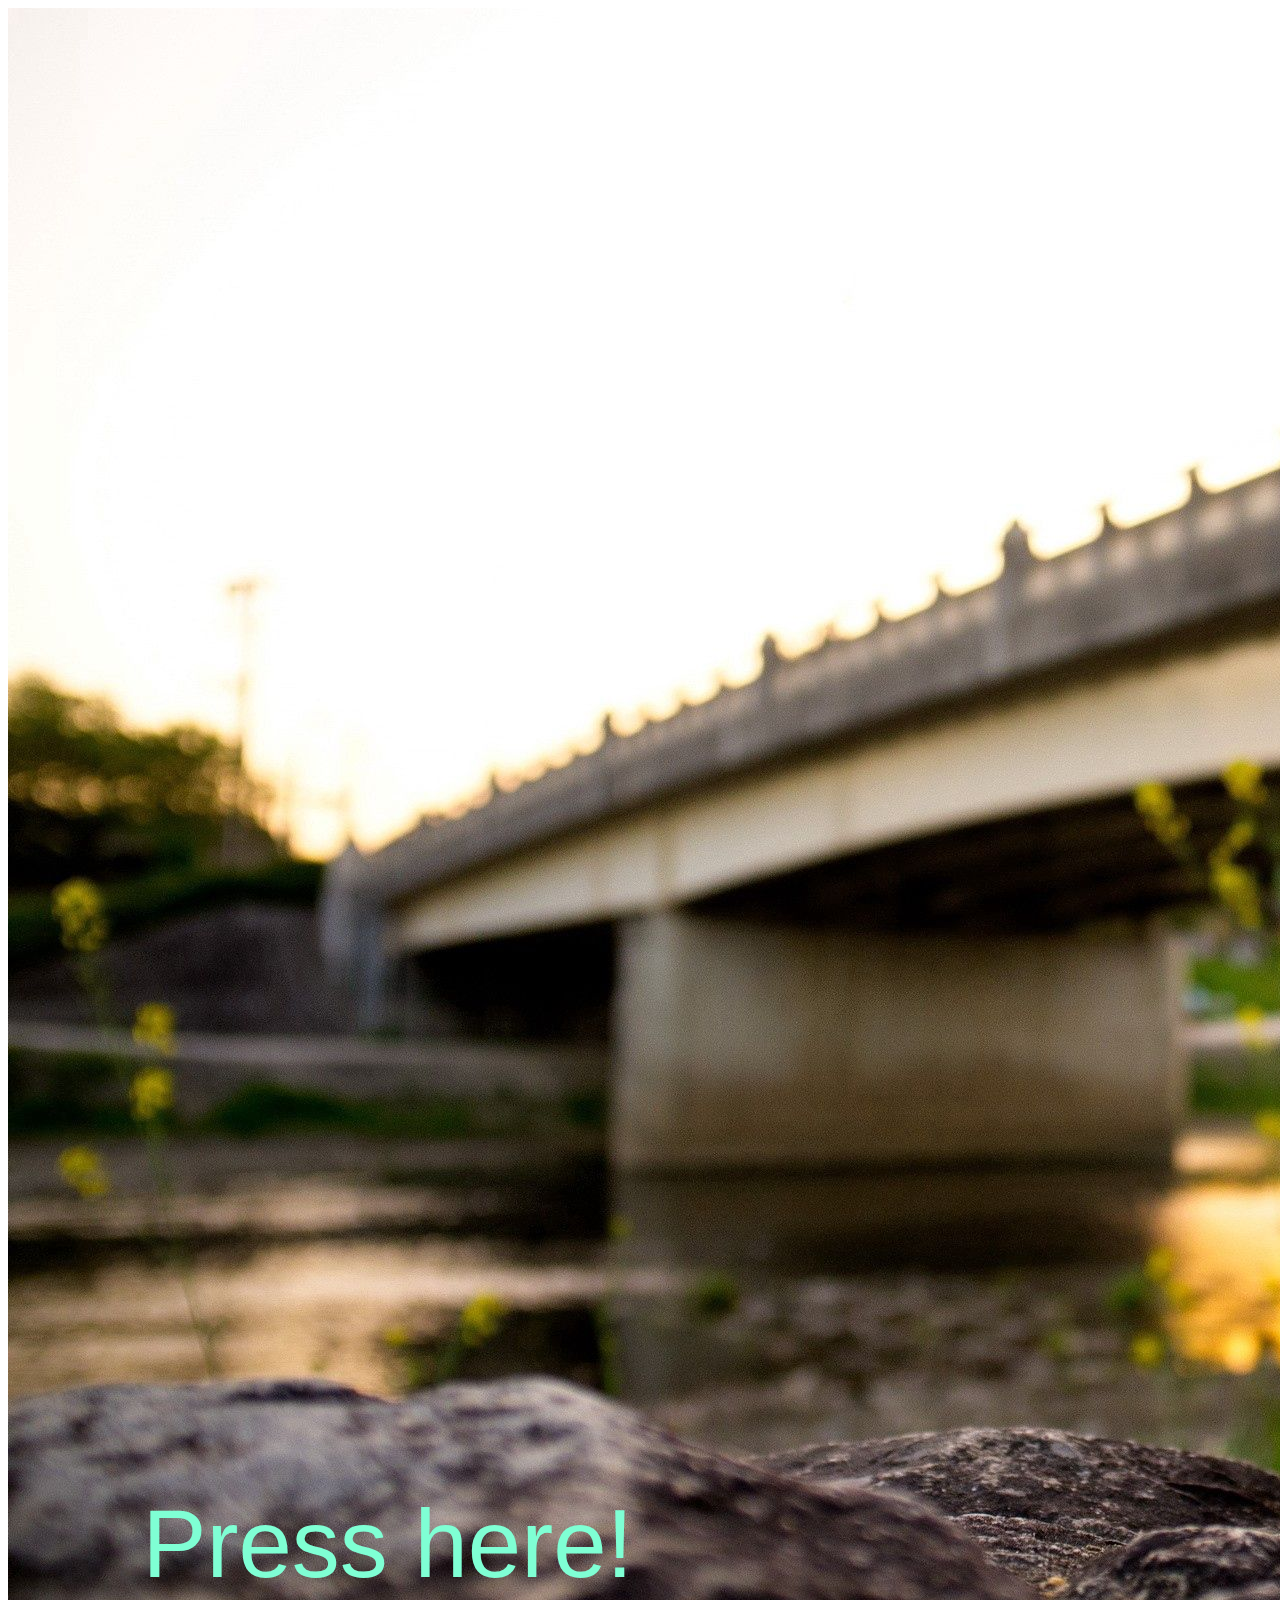
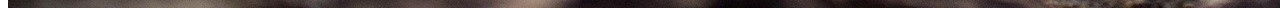
<file: Task1/index.html>
<!DOCTYPE html>
<html lang="en">
<head>
    <meta charset="UTF-8">
    <meta http-equiv="X-UA-Compatible" content="IE=edge">
    <link rel="stylesheet" href="./assets/styles/style.css">
    <link rel="icon" href="https://cdn-icons-png.flaticon.com/512/3468/3468377.png">
    <meta name="viewport" content="width=device-width, initial-scale=1.0">
    <title>Greetings</title>
</head>
<body>
    <div class="cat_wrap">
        <img class="cat" src="./assets/img/cat.jpeg" alt="Kotek">
            <button class="cat__hello" onClick='hello()'>Press here!</button>
    </div>
    <script src="script.js"></script>
</body>
</html>
</file>
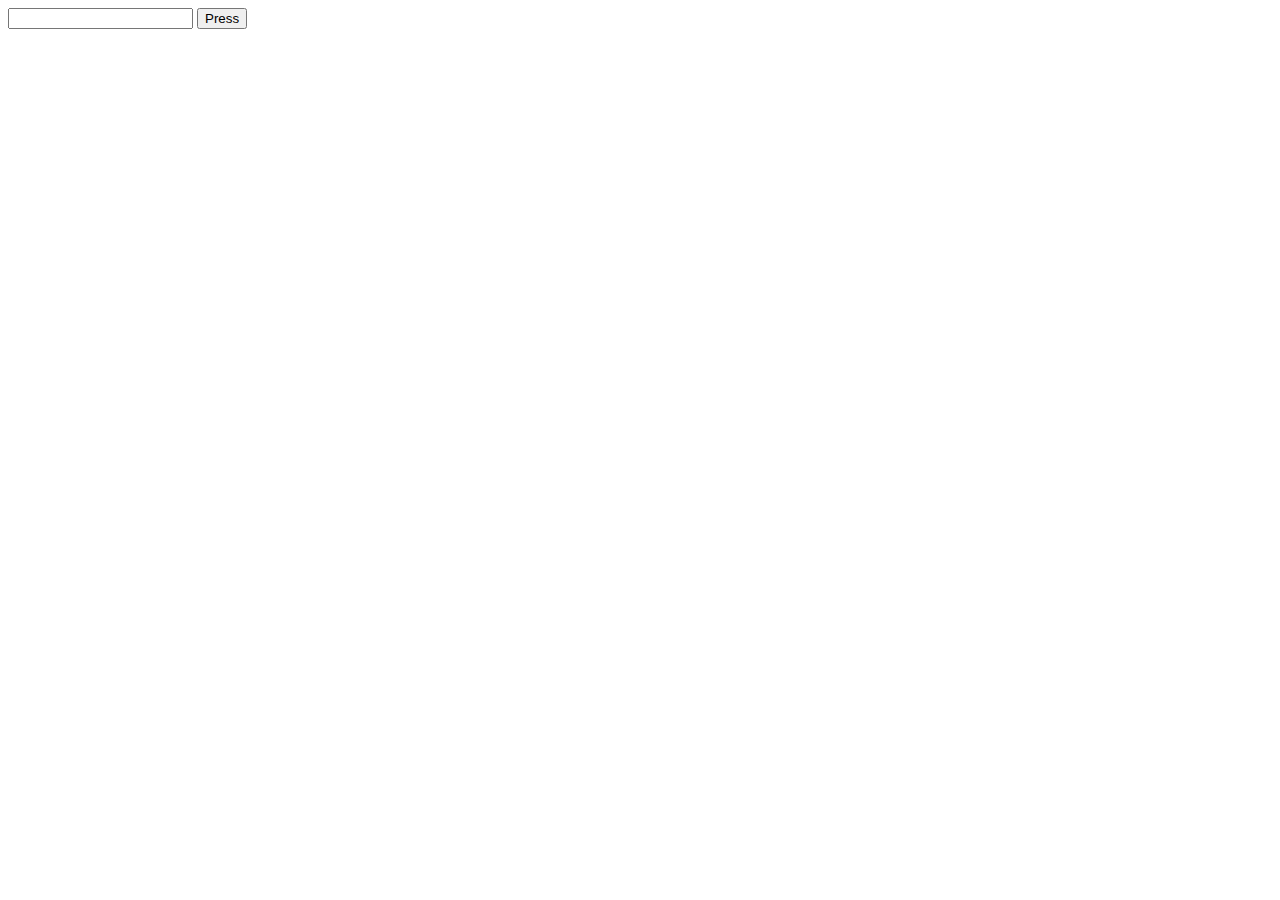
<file: Week2/index.html>
<!DOCTYPE html>
<html lang="en">
<head>
    <meta charset="UTF-8">
    <meta http-equiv="X-UA-Compatible" content="IE=edge">
    <meta name="viewport" content="width=device-width, initial-scale=1.0">
    <title>Document</title>
</head>
<body>
    <input type="text" class="age">
    <button type="button" onClick="showAge()">Press</button>  
    <div id="result"></div>
    <script>
        function showAge(){
            let text = document.querySelector('.age').value;
            document.getElementById('result').innerHTML = text; //write new info in some node
        }
    </script>  
</body>
</html>
</file>
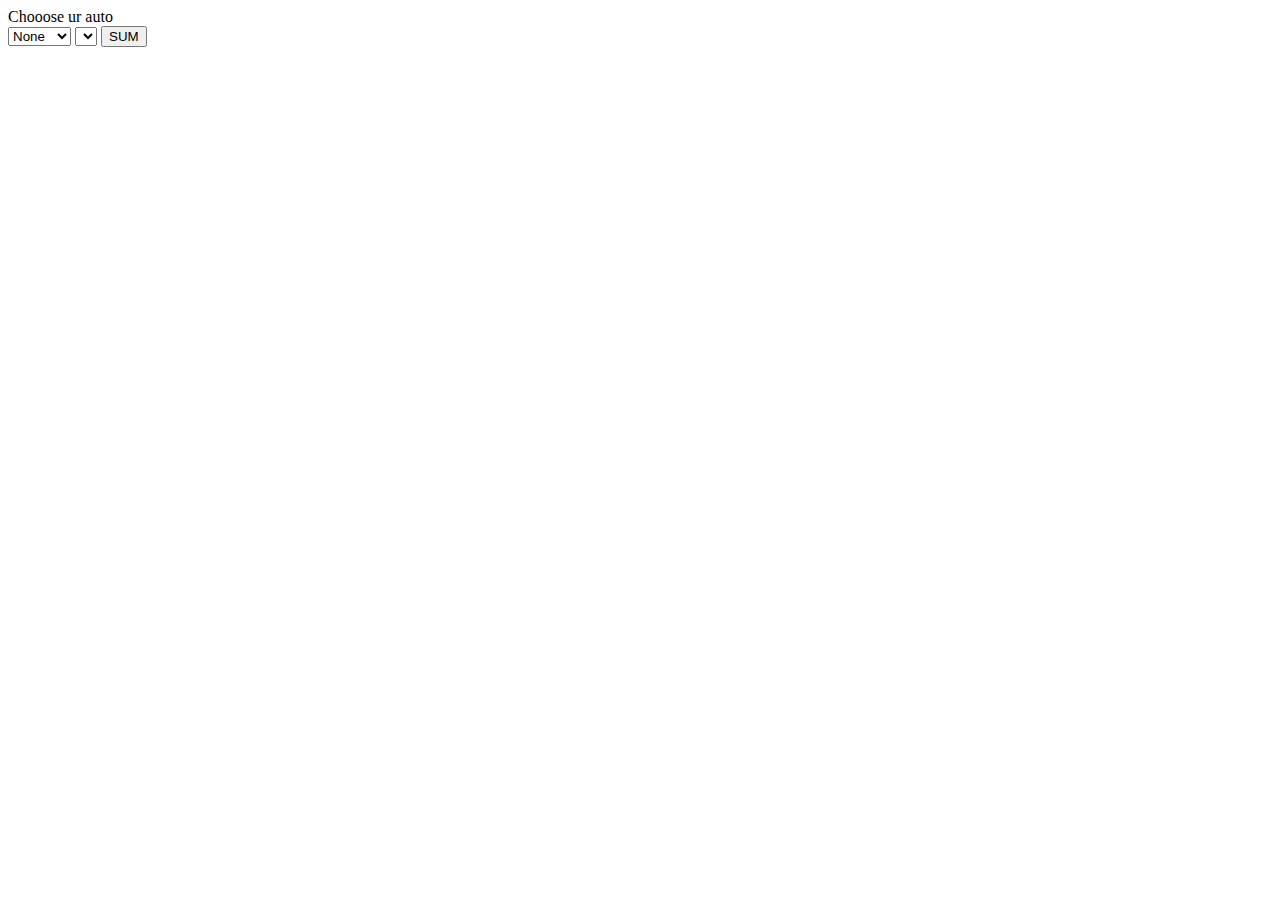
<file: Week16/task1-3/index.html>
<!DOCTYPE html>
<html lang="en">
<head>
    <meta charset="UTF-8">
    <meta http-equiv="X-UA-Compatible" content="IE=edge">
    <meta name="viewport" content="width=device-width, initial-scale=1.0">
    <title>Document</title>
</head>
<body>
    <div class="container">
        <div>Chooose ur auto</div>
        <select id="brands" onChange="selectBrand()">
            <option value="0">None</option>
            <option value="100">Jigul</option>
            <option value="300">Audi</option>
            <option value="400">Kia</option>
            <option value="500">Nissan</option>
        </select>
        <select id="models"></select>
        <button onclick="getSum()">SUM</button>
        <div class="result"></div>
    </div>
    <script src="index.js"></script>
</body>
</html>
</file>
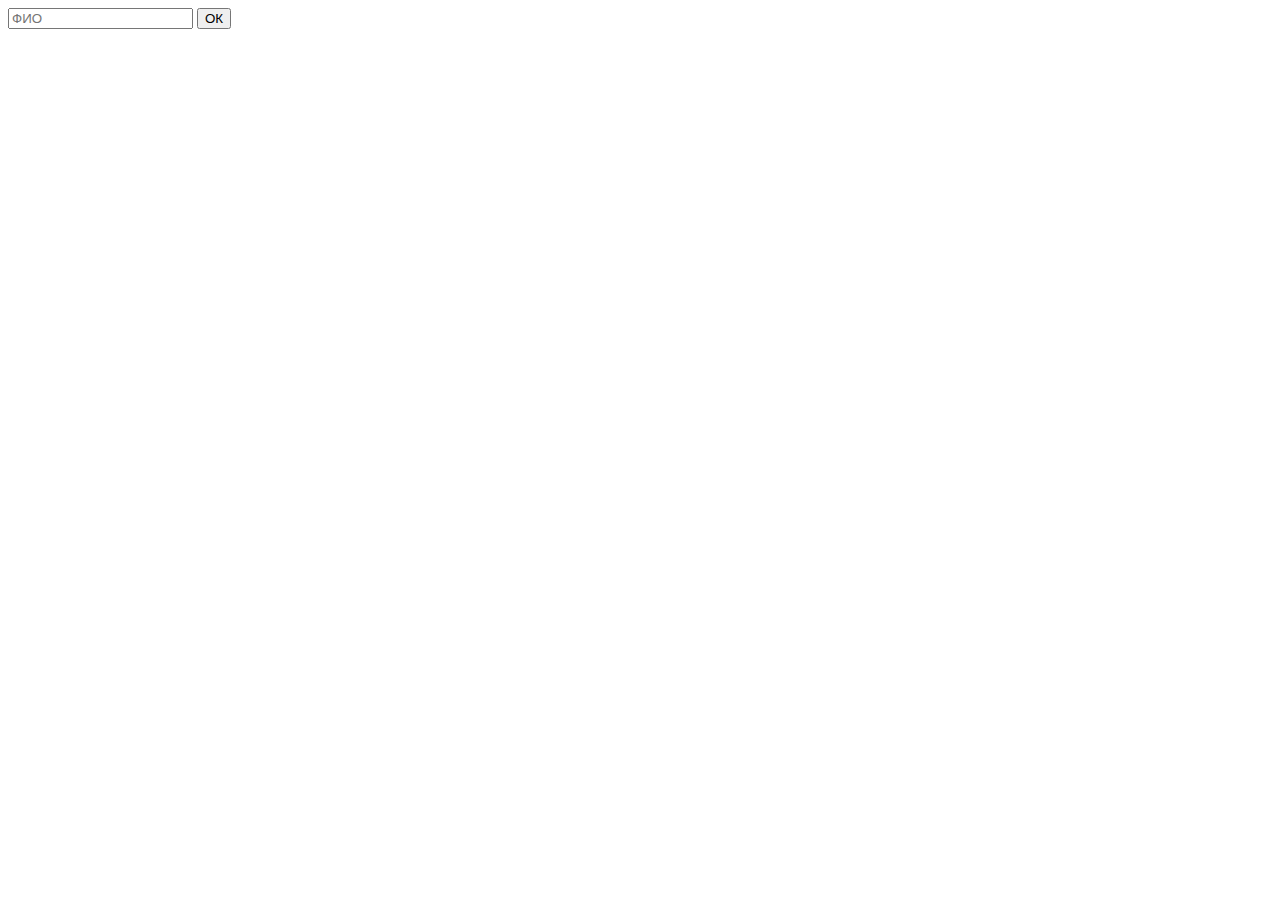
<file: Week17/task1/index.html>
<!DOCTYPE html>
<html lang="en">
<head>
    <meta charset="UTF-8">
    <meta http-equiv="X-UA-Compatible" content="IE=edge">
    <meta name="viewport" content="width=device-width, initial-scale=1.0">
    <title>Document</title>
</head>
<body>
    <input type="text" placeholder="ФИО">
    <button onclick="OkName()">ОК</button>
    <div id="lastname"></div>
    <div id="name"></div>
    <div id="patronimic"></div>
    <script src="./index.js"></script>
</body>
</html>
</file>
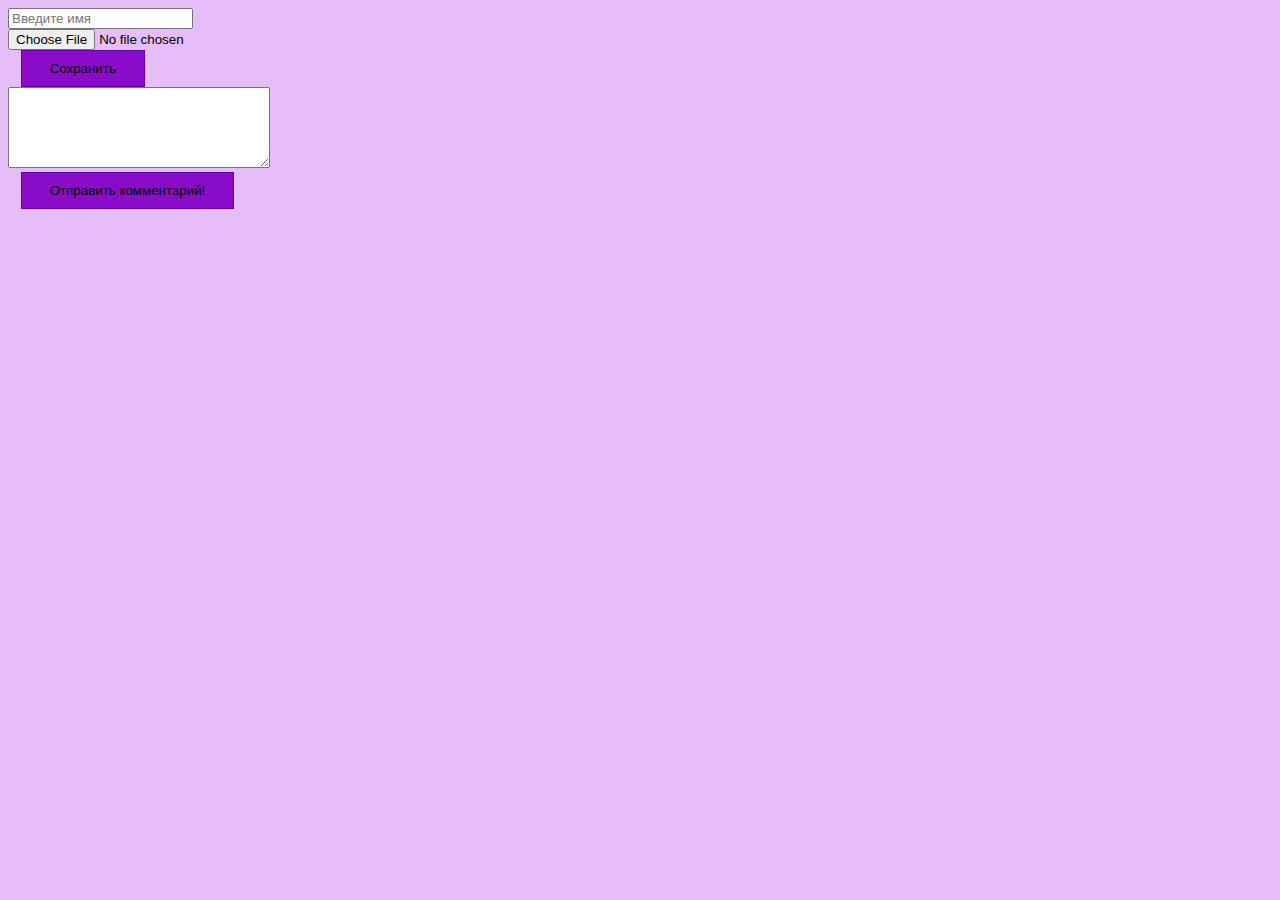
<file: Week17/task2/index.html>
<!DOCTYPE html>
<html lang="en">
<head>
    <meta charset="UTF-8">
    <meta http-equiv="X-UA-Compatible" content="IE=edge">
    <meta name="viewport" content="width=device-width, initial-scale=1.0">
    <link rel="stylesheet" href="./style.css">
    <title>Document</title>
</head>
<body>
    <div class="container">
        <section class="cont_messages"></section>
        <div>
            <input type="text" placeholder="Введите имя" name="author" id="author" value="" class="inputs">
        </div>
        <div>
            <input type="file" placeholder="Загрузите аватар" name="ava" id="ava" value="" class="inputs">
        </div>
        <button onclick="save()">Сохранить</button>
        <div class="input">
            <textarea id="comment" cols="30" rows="5"></textarea>
        <label for="comment"></label>
        <button class="sendMessage" onmouseover="checkAll()" onclick="sendComment()">Отправить комментарий!</button>
        </div>
    </div>
    <script src="./index.js"></script>
</body>
</html>
</file>
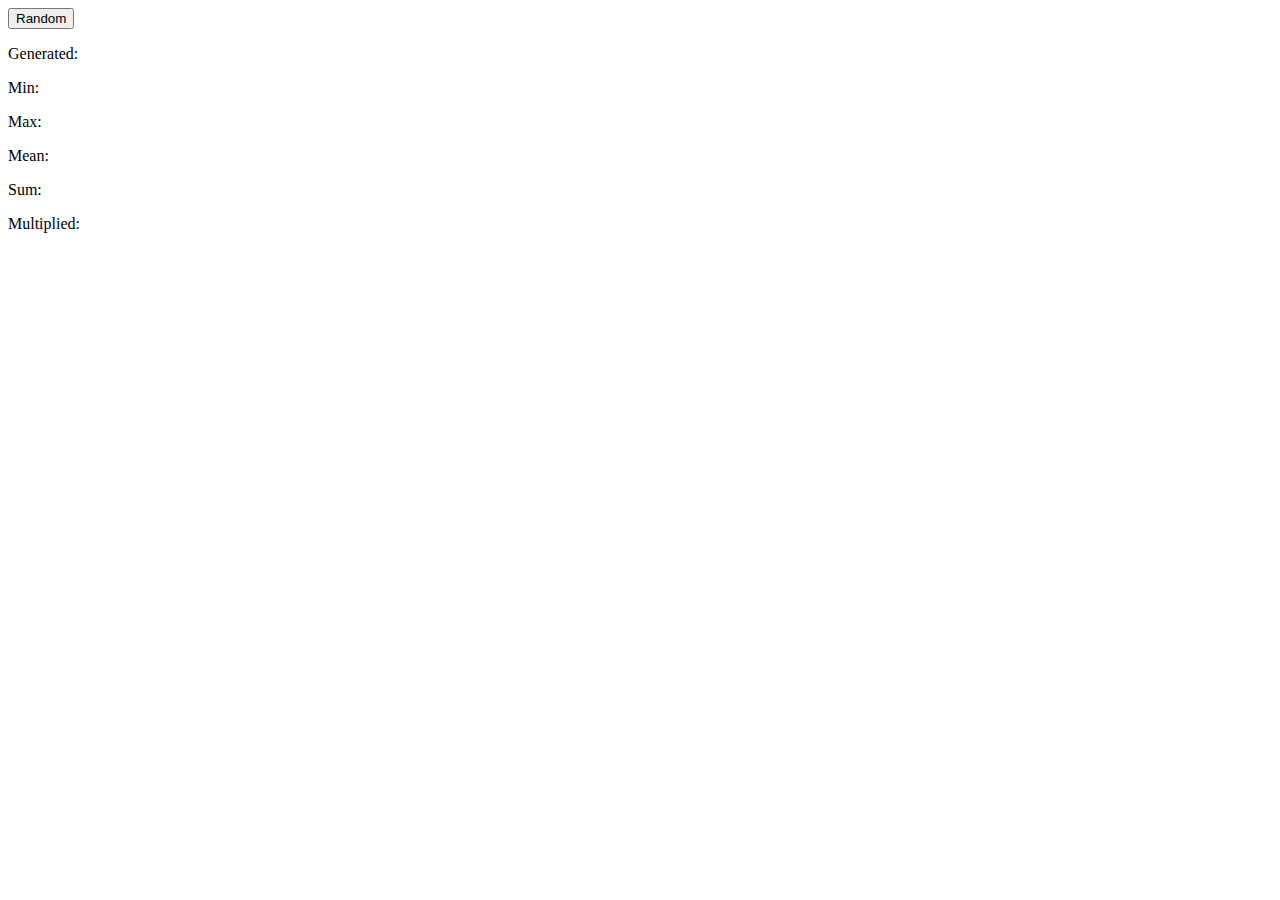
<file: Week17/task4/index.html>
<!DOCTYPE html>
<html lang="en">
<head>
    <meta charset="UTF-8">
    <meta http-equiv="X-UA-Compatible" content="IE=edge">
    <meta name="viewport" content="width=device-width, initial-scale=1.0">
    <title>Document</title>
</head>
<body>
        <!--     Сделайте генератор 10 случайных чисел (по нажатию на кнопку) в диапазоне от
    -10 до 10 и найдите среди них минимальное, максимальное и среднее
    арифметическое, а также сумму и произведение всех этих чисел. В этой задаче
    вам понадобятся массивы и циклы. -->
    <button class="randomNumbers" onclick="randomiseNumbers()">Random</button>
    <div>
      <p class="result">Generated:</p>
      <p class="min">Min:</p>
      <p class="max">Max:</p>
      <p class="arithmetic">Mean:</p>
      <p class="sum">Sum:</p>
      <p class="mult">Multiplied:</p>
    </div>

    <script src="./index.js"></script>
</body>
</html>
</file>
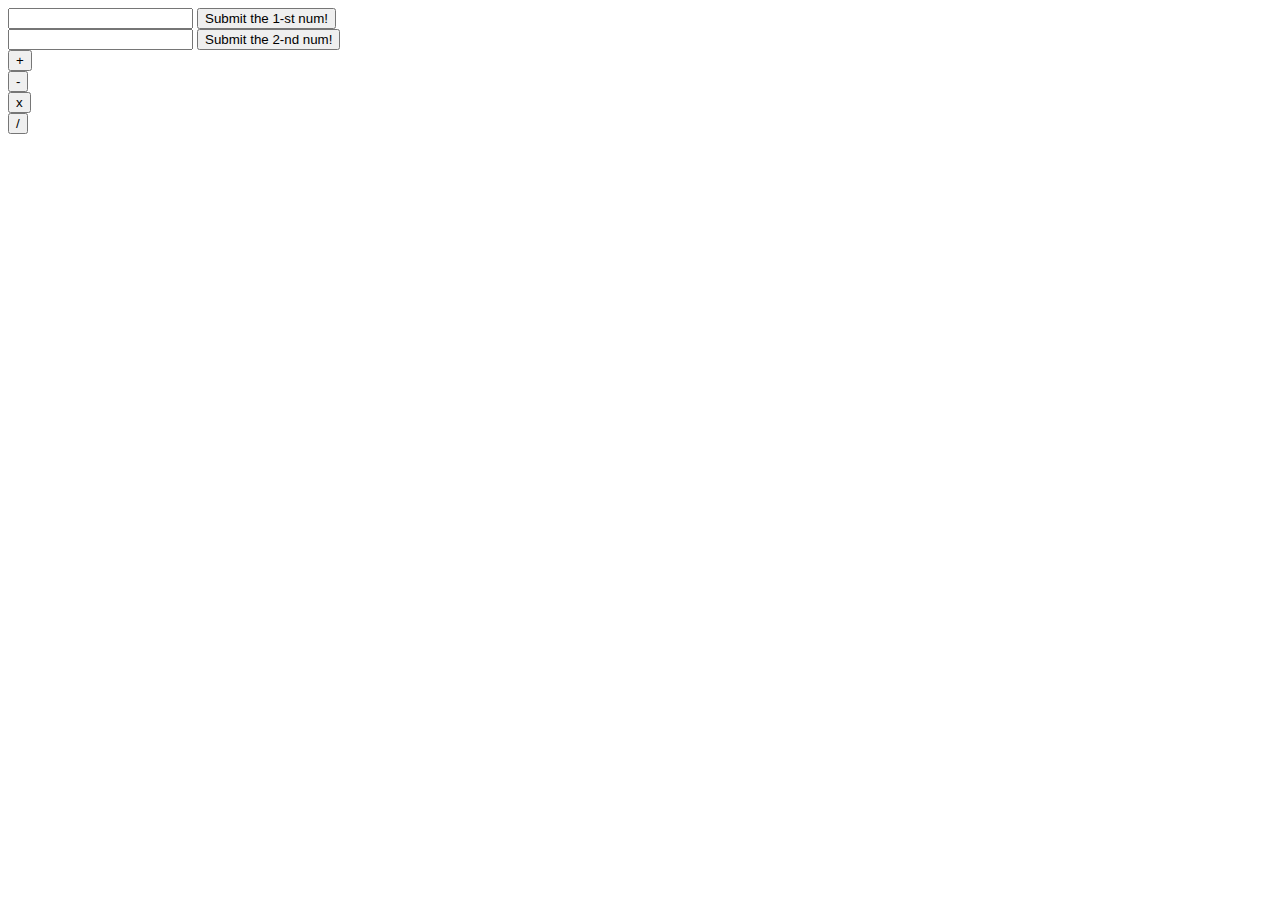
<file: Week2/Task1/index.html>
<!DOCTYPE html>
<html lang="en">
<head>
    <meta charset="UTF-8">
    <meta http-equiv="X-UA-Compatible" content="IE=edge">
    <meta name="viewport" content="width=device-width, initial-scale=1.0">
    <link rel="stylesheet" href="./assets/styles/style.css">
    <link rel="icon" href="https://cdn-icons-png.flaticon.com/512/3468/3468377.png">
    <title>CalcIt</title>
</head>
<body>
    <input type="number1" class="num-first">
    <button type="button" onclick="InputFirstNum()">Submit the 1-st num!</button>  
    <div id="num-first-result" class="div-item" onclick="ChangeColor()"></div>
    <input type="number2" class="num-sec">
    <button type="button" onclick="InputSecNum()">Submit the 2-nd num!</button>  
    <div id="num-sec-result" class="div-item" onclick="select(this)"></div>
    <button type="button" onclick="plus()">+</button>
    <div id="num-sum-result" class="div-item" onclick="select(this)"></div>
    <button type="button" onclick="min()">-</button>
    <div id="num-min-result" class="div-item" onclick="ChangeColor()"></div>
    <button type="button" onclick="mult()">x</button>
    <div id="num-mult-result" class="div-item" onclick="select(this)"></div>
    <button type="button" onclick="divide()">/</button>
    <div id="num-divide-result" class="div-item" onclick="ChangeColor()"></div>
    <script src="script.js"></script> 
</body>
</html>
</file>
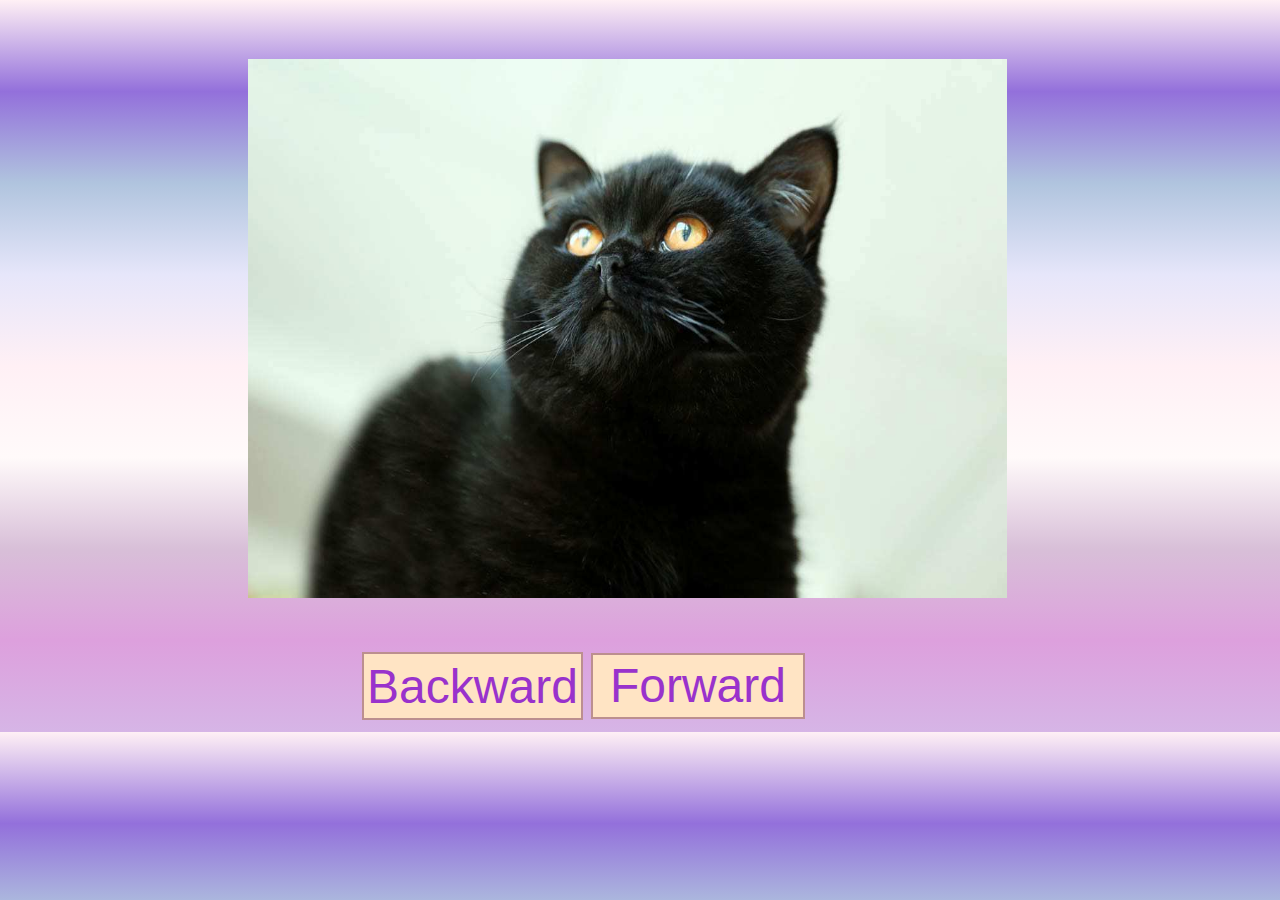
<file: Week2/Task2/index.html>
<!DOCTYPE html>
<html lang="en">
<head>
    <meta charset="UTF-8">
    <meta http-equiv="X-UA-Compatible" content="IE=edge">
    <meta name="viewport" content="width=device-width, initial-scale=1.0">
    <link rel="stylesheet" href="./assets/styles/style.css">
    <link rel="icon" href="https://cdn-icons-png.flaticon.com/512/1818/1818405.png">
</head>
<body>
    <div class="wrapper">
        <img src="./assets/img/cat.jpg" name="purr" width="60%" id="catImage" alt="Cute cats & kittens" onclick="ChangeMeBackward()"><br>
        <div id="change-back" class="div-change-back">
            <button type="button" class="div-change-back__button" onclick="ChangeMeBackward()">Backward</button>
        </div>
        <div id="change-back" class="div-change-forw">
            <button type="button" class="div-change-forw__button" onclick="ChangeMeForward()">Forward</button>
        </div>
    </div>
    <script src="scriptSecMode.js"></script>  
</body>
</html>
</file>
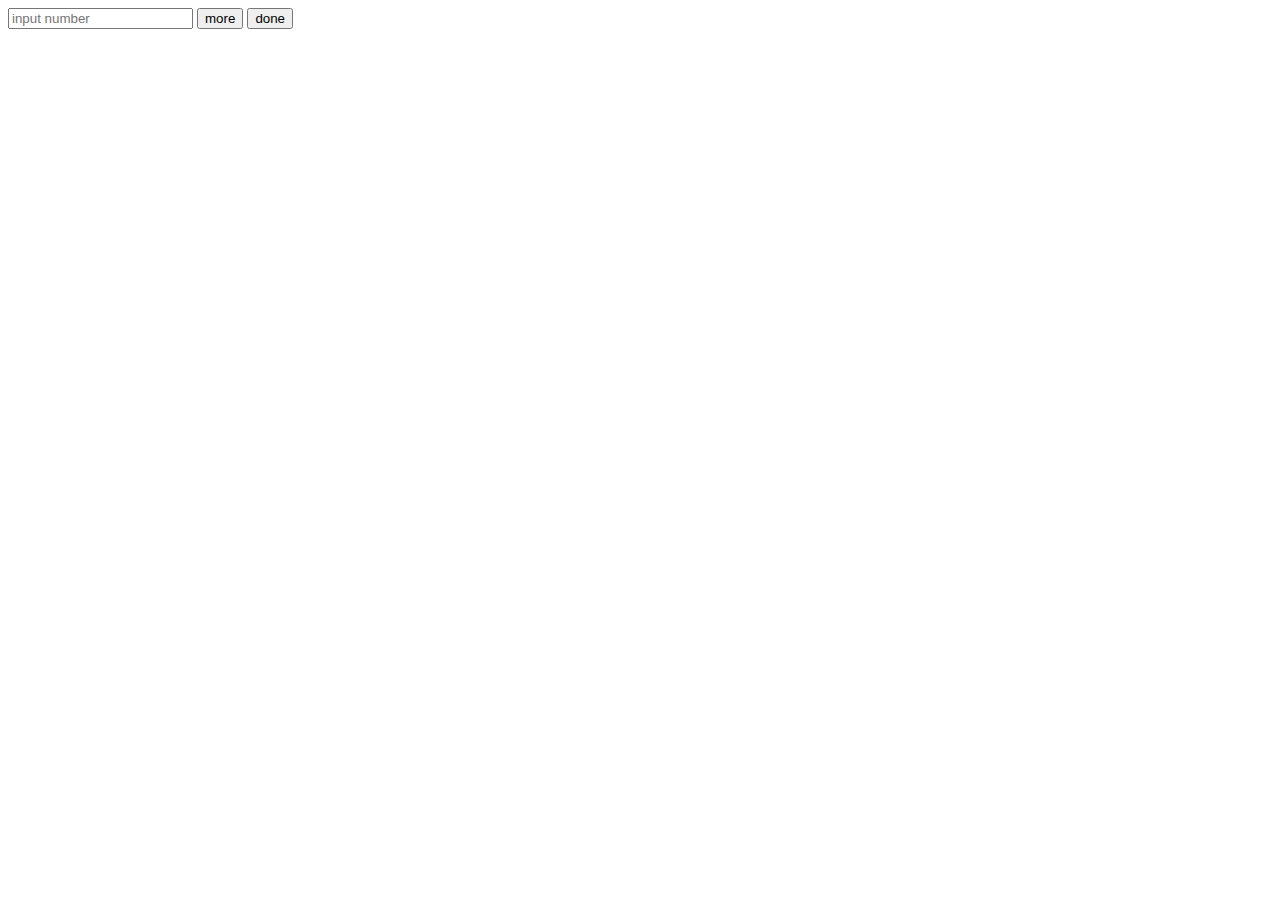
<file: Week16/task1-3/taskCalc/index.html>
<!DOCTYPE html>
<html lang="en">
<head>
    <meta charset="UTF-8">
    <meta http-equiv="X-UA-Compatible" content="IE=edge">
    <meta name="viewport" content="width=device-width, initial-scale=1.0">
    <title>Document</title>
</head>
<body>
    <div class = "block1">
        <input
        class = "inputNumber" placeholder="input number" id="input_num">
        <button class="oneMore" onclick="addOne()">more</button>
        <button class="ready" onclick="getSum()">done</button>
    </div>
    <div class="error"></div>
    <div class="block2">
        <div class="result"></div>
        <div class="sum"></div>
    </div>
    <script src="index.js"></script>
</body>
</html>
</file>
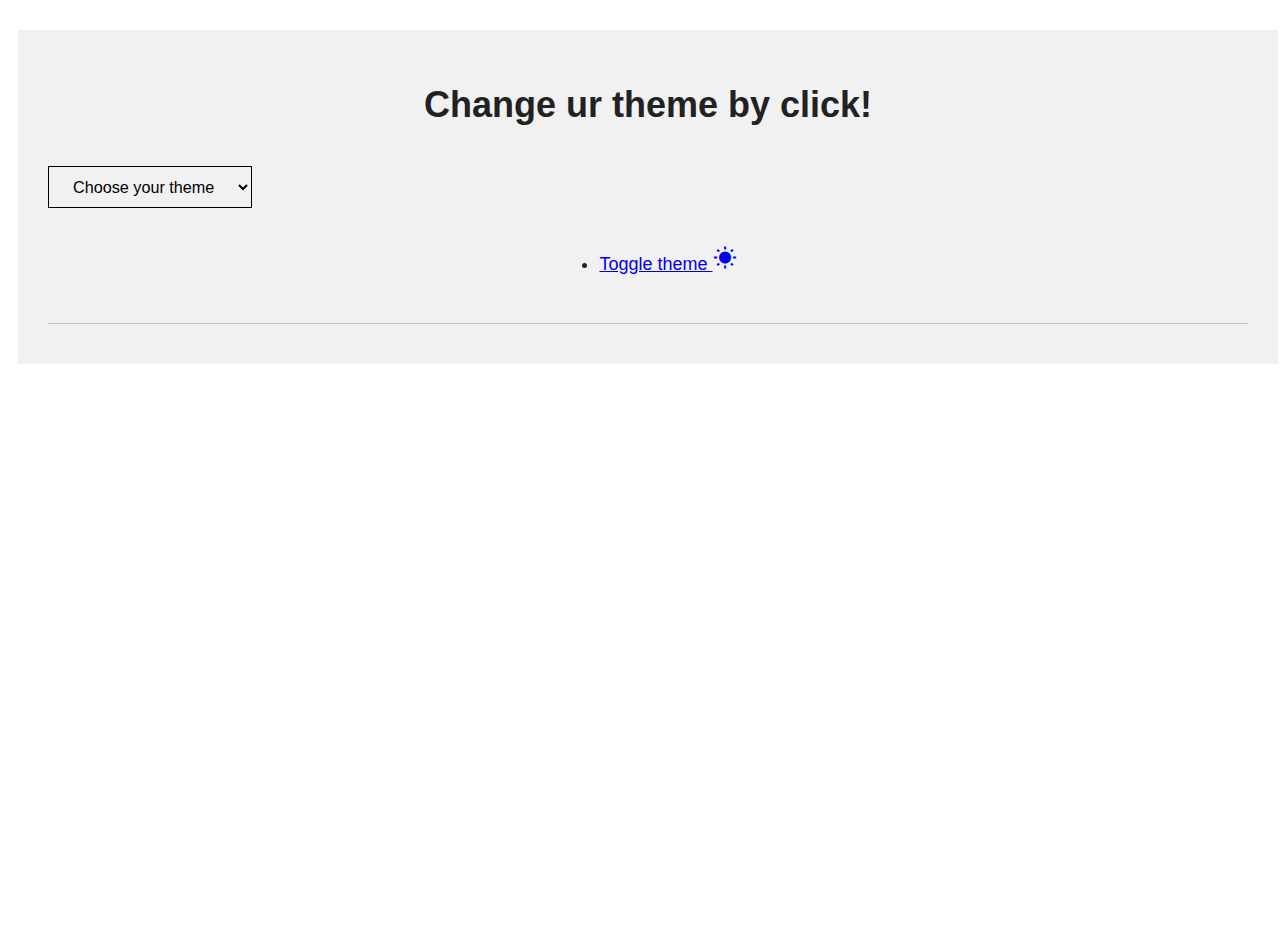
<file: Week2/Week3/Task 3/index.html>
<!DOCTYPE html>
<html lang="en">
<head>
    <meta charset="UTF-8">
    <meta http-equiv="X-UA-Compatible" content="IE=edge">
    <meta name="viewport" content="width=device-width, initial-scale=1.0">
    <link rel="stylesheet" href="./assets/styles/style.css">
    <link rel="shortcut icon" href="./favicon.ico" type="image/x-icon">
    <link href="https://fonts.googleapis.com/icon?family=Material+Icons" rel="stylesheet">
    <link rel="icon" href="https://cdn-icons-png.flaticon.com/512/3468/3468377.png">
    <title>Change ur theme!</title>
</head>
<body>
        <div class="container">
              <h1> Change ur theme by click!</h1>
              <select name="theme" id="theme" onchange="show()">
                  <option disabled selected="selected">Choose your theme</option>
                  <option value="light">Light</option>
                  <option value="blue">Blue</option>
                  <option value="dark">Dark</option>
              </select>
            <div class="section gallery">
                <ul><li>
                    <a href="#" class="themetoggle">
                        Toggle theme 
                        <span class="material-icons">wb_sunny</span></a></li></ul>
            </div>
        </div>
    <script src="./index.js"></script>
</body>
</html>
</file>
<file: Task1/assets/styles/style.css>
.cat__hello {
        display: flex;
        justify-content: flex-start;
        align-items: flex-start;
        margin-top: -10%;
        margin-left: 10%;
        font-size: 6em;
        color:aquamarine; 
        list-style: none;
    }
    .cat{
        z-index: -1000;
    }
</file>
<file: Week17/task2/style.css>
body {
    margin-bottom: 20px;
    font-family: Arial, Helvetica, sans-serif;
    background-color: rgb(229, 189, 249);
}

button {
    display: flex;
    justify-content: center;
    background-color: rgb(138, 12, 200);
    border: 1px solid #5e00b6;
    margin-left: 1%;
    padding: 10px 28px;
    text-align: center;
    font-family: 'Franklin Gothic Medium', 'Arial Narrow', Arial, sans-serif;
}
</file>
<file: Week2/Task1/assets/styles/style.css>
.div-item{
    display: flex;
    flex-direction: row;
}

.selected{
    background-color: bisque;
    border: 2px solid rosybrown;
    color: fuchsia;
}
</file>
<file: Week2/Task2/assets/styles/style.css>
body{
    background: linear-gradient(#FFF0F5,#9370DB,#B0C4DE,#E6E6FA,#FFF0F5,#FFFAFA,#D8BFD8,#DDA0DD,#d6b5e6);
}
button{
    display: flex;
    flex-direction: row;
    justify-content: center;
    align-items:flex-end;
    margin-top: 5%;
    margin-bottom: 2%;
    background-color: bisque;
    border: 2px solid rosybrown;
    padding: 2% 2% 2% 2%;
    color: darkorchid;
    text-align: center;
    font-size: 3em;
}
img{
    display: flex;
    justify-content: center;
    margin-top: 4%;
    margin-left: 19%;
    margin-bottom: 10%;;

}
.wrapper{
    display: flex;
}

.div-change-back__button{
    display: flex;
    margin-left: -300%;
    margin-top: 300%;
    padding-left: 1.3%;
    padding-right: 1.3%;
    text-align: center;
    flex-direction: row;
    flex-wrap: nowrap;
    justify-content: center;
    align-items: flex-start;
    align-content: flex-start;
}


.div-change-forw__button{
    display: flex;
    margin-top: 358%;
    margin-left: -350%;
    padding-top: -15%;
    padding-left: 9.3%;
    padding-right: 9.3%;
    padding-bottom: 2.3%;
    text-align: center;
}


button:hover{
    cursor:grab;
    background-color: lavenderblush;
    color: fuchsia;
}
</file>
<file: Week2/Week3/Task 3/assets/styles/style.css>
body{
    width: 100vw;
    height: 100vh;
}

html, body {
    font-size: 18px;
    font-family: sans-serif;
    color: #222;
}

html.dark, .dark body {
    font-size: 18px;
    font-family: sans-serif;
    background: #000;
    color: #fff;
}


html.blue, .blue body {
    font-size: 18px;
    font-family: sans-serif;
    background: rgb(33, 4, 150);
    color: #fff;
}

.container {
    max-width: 1200px;
    margin: 30px auto;
    background: #f1f1f1;
    padding: 30px;
}

.dark .container {
    background: #3c3c3c;
}

.dark a {
    color: #fff;
}

.blue .container {
    background: #03005e;
}

.blue a {
    color: #fff;
}

h1 {
    text-align: center;
    margin-bottom: 40px;
}


section, .section {
    margin-bottom: 30px;
}

select, textarea {
    background: none;
    border: 1px solid black;
    padding: 10px 20px;
    font-size: .9rem;
    outline: none;
}



.section {
    margin: 10px 0 10px 0;
    padding: 10px 0 30px 0;
    border-bottom: 1px solid #c2c2c2;
}

.section div {
    margin-bottom: 20px;
}



.gallery {
  display: -ms-flexbox;
    display: -webkit-flex;
    display: flex;
    -webkit-flex-direction: row;
    -ms-flex-direction: row;
    flex-direction: row;
    -webkit-flex-wrap: wrap;
    -ms-flex-wrap: wrap;
    flex-wrap: wrap;
    -webkit-justify-content: center;
    -ms-flex-pack: center;
    justify-content: center;
    -webkit-align-content: stretch;
    -ms-flex-line-pack: stretch;
    align-content: stretch;
    -webkit-align-items: flex-start;
    -ms-flex-align: start;
    align-items: flex-start;
}

.gallery img {
    max-width: 300px;
    margin: 20px;
}
</file>
